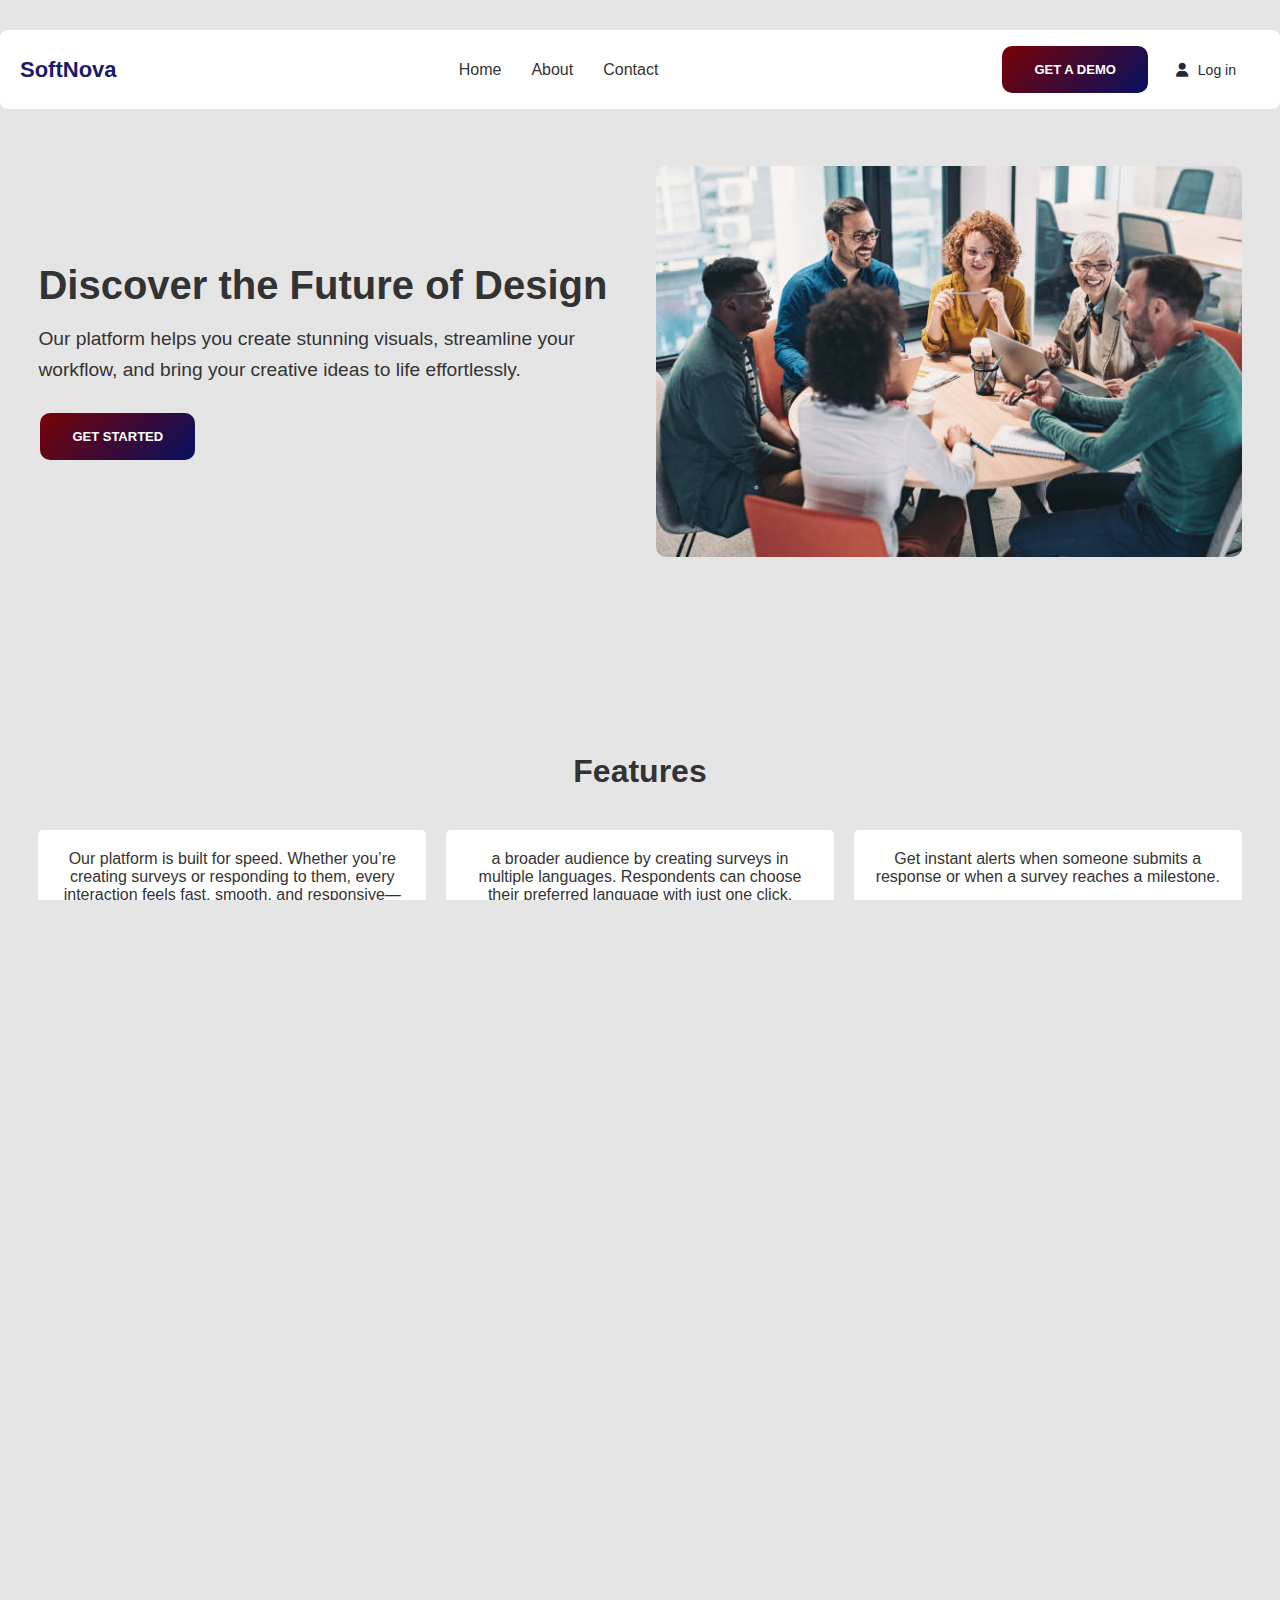
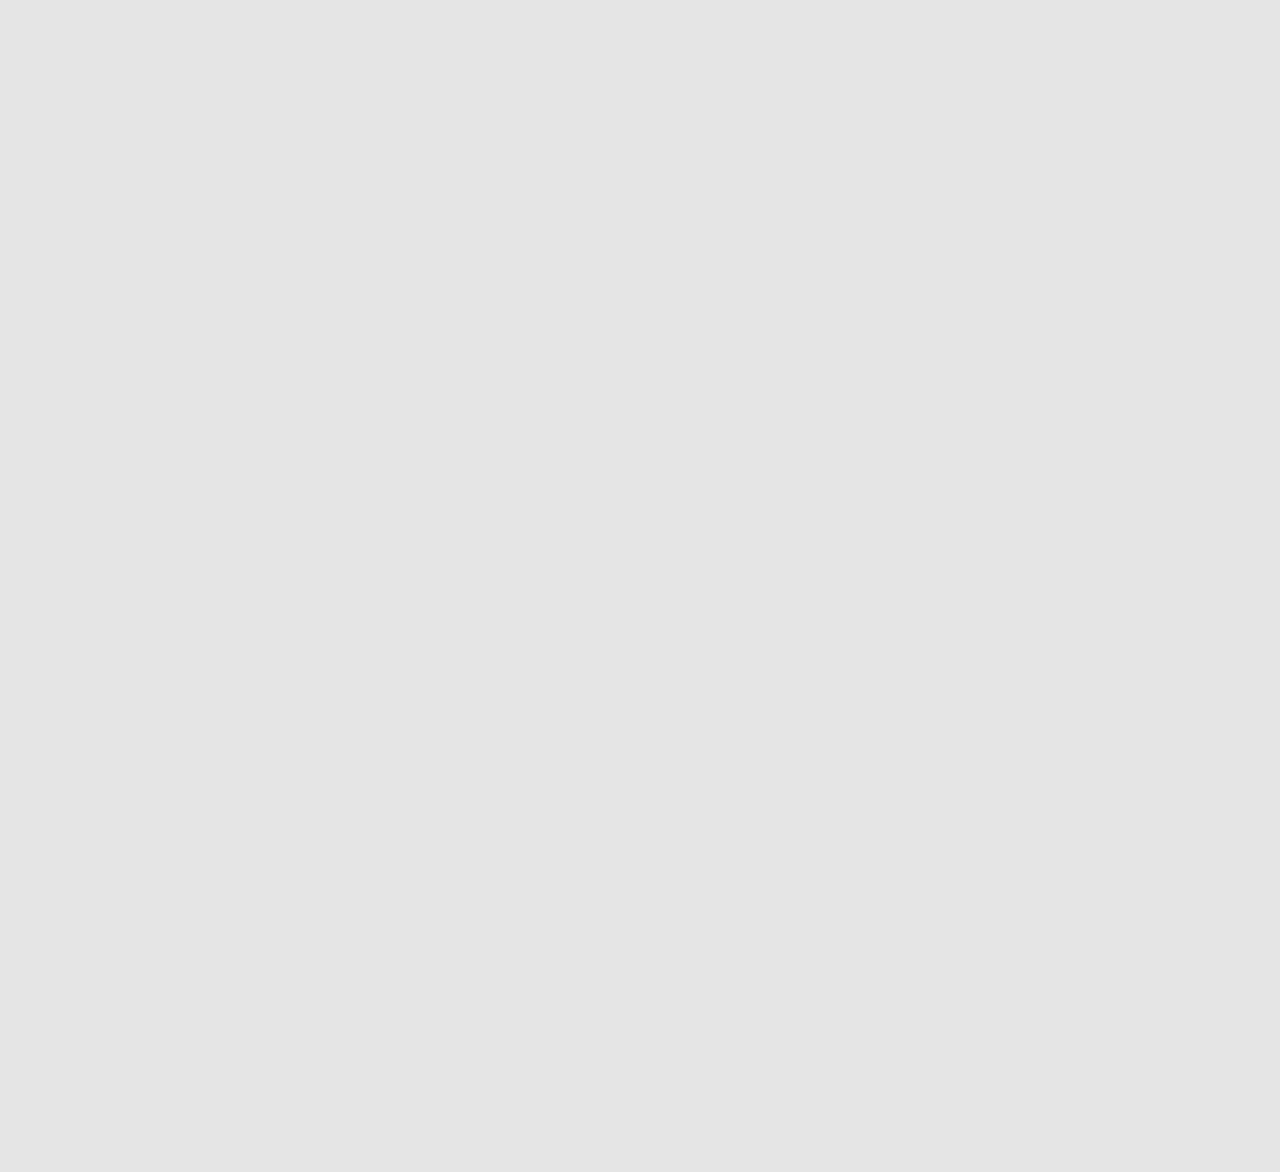
<file: index.html>
<!DOCTYPE html>
<html lang="en">
  <head>
    <meta charset="UTF-8" />
    <meta name="viewport" content="width=device-width, initial-scale=1.0" />
    <title>SoftNova</title>
    <link rel="stylesheet" href="styles.css" />
    <link
      rel="stylesheet"
      href="https://cdnjs.cloudflare.com/ajax/libs/font-awesome/6.0.0-beta3/css/all.min.css"
    />
  </head>
  <body>
    <header>
      <nav class="navbar">
        <div class="container">
          <a href="index.html" class="logo"> SoftNova </a>

          <!-- Toggle Button (Mobile) -->
          <button class="menu-toggle" id="menuToggle">☰</button>

          <!-- Navigation Menu -->
          <div class="menu" id="mobileMenu">
            <ul class="menu-list">
              <li><a href="index.html">Home</a></li>
              <li><a href="about-us.html">About</a></li>
              <li><a href="contact.html">Contact</a></li>
            </ul>

            <!-- Reused login and demo button (only shown in mobile view by CSS) -->
            <div class="auth-buttons mobile-auth">
              <button class="cta-btn">Get a demo</button>
              <a href="login.html" target="_blank" class="login-button"
                ><i class="fas fa-user"></i> Log in</a
              >
            </div>
          </div>
          <!-- Reused login and demo button (only shown in desktop view by CSS) -->
          <div class="auth-buttons desktop-auth">
            <button class="cta-btn">Get a demo</button>
            <a href="login.html" target="_blank" class="login-button"
              ><i class="fas fa-user"></i> Log in</a
            >
          </div>
        </div>
      </nav>
    </header>
    <div class="content_container">
      <section class="hero">
        <article class="hero-content">
          <h1>Discover the Future of Design</h1>
          <p>
            Our platform helps you create stunning visuals, streamline your
            workflow, and bring your creative ideas to life effortlessly.
          </p>
          <button class="cta-btn">Get Started</button>
        </article>
        <figure class="hero-image">
          <img src="peoples.jpg" alt="Design Illustration" />
        </figure>
      </section>
      <section id="features" class="features">
        <h2>Features</h2>
       <div class="feature-item">
          Our platform is built for speed. Whether you’re creating surveys or
          responding to them, every interaction feels fast, smooth, and
          responsive—even on slower connections.
        </div>

        <div class="feature-item">
          a broader audience by creating surveys in multiple languages.
          Respondents can choose their preferred language with just one click.
        </div>
        <div class="feature-item">
          Get instant alerts when someone submits a response or when a survey
          reaches a milestone.
        </div>
        <div class="feature-item">
          Limit who can respond using tools like password protection, email
          invitations, IP filtering, or setting max response limits.
        </div>
        <div class="feature-item">
          We follow industry-standard encryption and privacy practices to keep
          your data safe. You also control how long survey responses are stored
          or retained.
        </div>
      </section>
      <section class="gallery">
        <h2>Products</h2>
        <img
          src="software_launch_img_1.png"
          alt="Gallery image 1"
        />
        <img
          src="software_launch_img_2.png"
          alt="Gallery image 2"
        />
        <img
          src="software_launch_img_3.png"
          alt="Gallery image 3"
        />
        <img
          src="software_launch_img_4.png"
          alt="Gallery image 4"
        />
        <img
          src="software_launch_img_5.png"
          alt="Gallery image 5"
        />
        <img
          src="software_launch_img_6.png"
          alt="Gallery image 6"
        />
      </section>
      <section id="testimonials" class="testimonials">
        <h2>What Our Customers Say</h2>
        <div class="testimonial">
          <p>"This service is amazing!"</p>
          <cite>- John Doe</cite>
        </div>
        <div class="testimonial">
          <p>"This service is amazing!"</p>
          <cite>- John Doe</cite>
        </div>
        <div class="testimonial">
          <p>
            "Incredible experience from start to finish. Highly recommended!"
          </p>
          <cite>- Sarah Mitchell</cite>
        </div>

        <div class="testimonial">
          <p>"Very intuitive and easy to use. Saved me so much time!"</p>
          <cite>- Ankit Sharma</cite>
        </div>
      </section>
    </div>

    <footer class="footer">
      <div class="footer-container">
        <div class="footer-top">
          <a href="index.html" class="footer-logo-link">
            <div class="logo">SoftNova</div>
          </a>

          <ul class="footer-links">
            <li><a href="about-us.html">About</a></li>
            <li><a href="#">Privacy Policy</a></li>
            <li><a href="contact.html">Contact</a></li>
          </ul>
        </div>

        <hr class="footer-divider" />
        <div class="footer-bottom">
          <span class="footer-copy">
            © 2025 <a href="">SoftNova</a>. All Rights Reserved.
          </span>
          <div class="footer-social">
            <a href="https://linkedin.com" target="_blank">
              <i class="fab fa-linkedin"></i>
            </a>
            <a href="https://github.com" target="_blank">
              <i class="fab fa-github"></i></a
            ><a href="https://facebook.com" target="_blank"
              ><i class="fab fa-facebook"></i
            ></a>
            <a href="https://twitter.com" target="_blank"
              ><i class="fab fa-twitter"></i
            ></a>
          </div>
        </div>
      </div>
    </footer>
    <script>
      const toggle = document.getElementById("menuToggle");
      const menu = document.getElementById("mobileMenu");

      toggle.addEventListener("click", () => {
        menu.classList.toggle("show");
      });
    </script>
  </body>
</html>
</file>
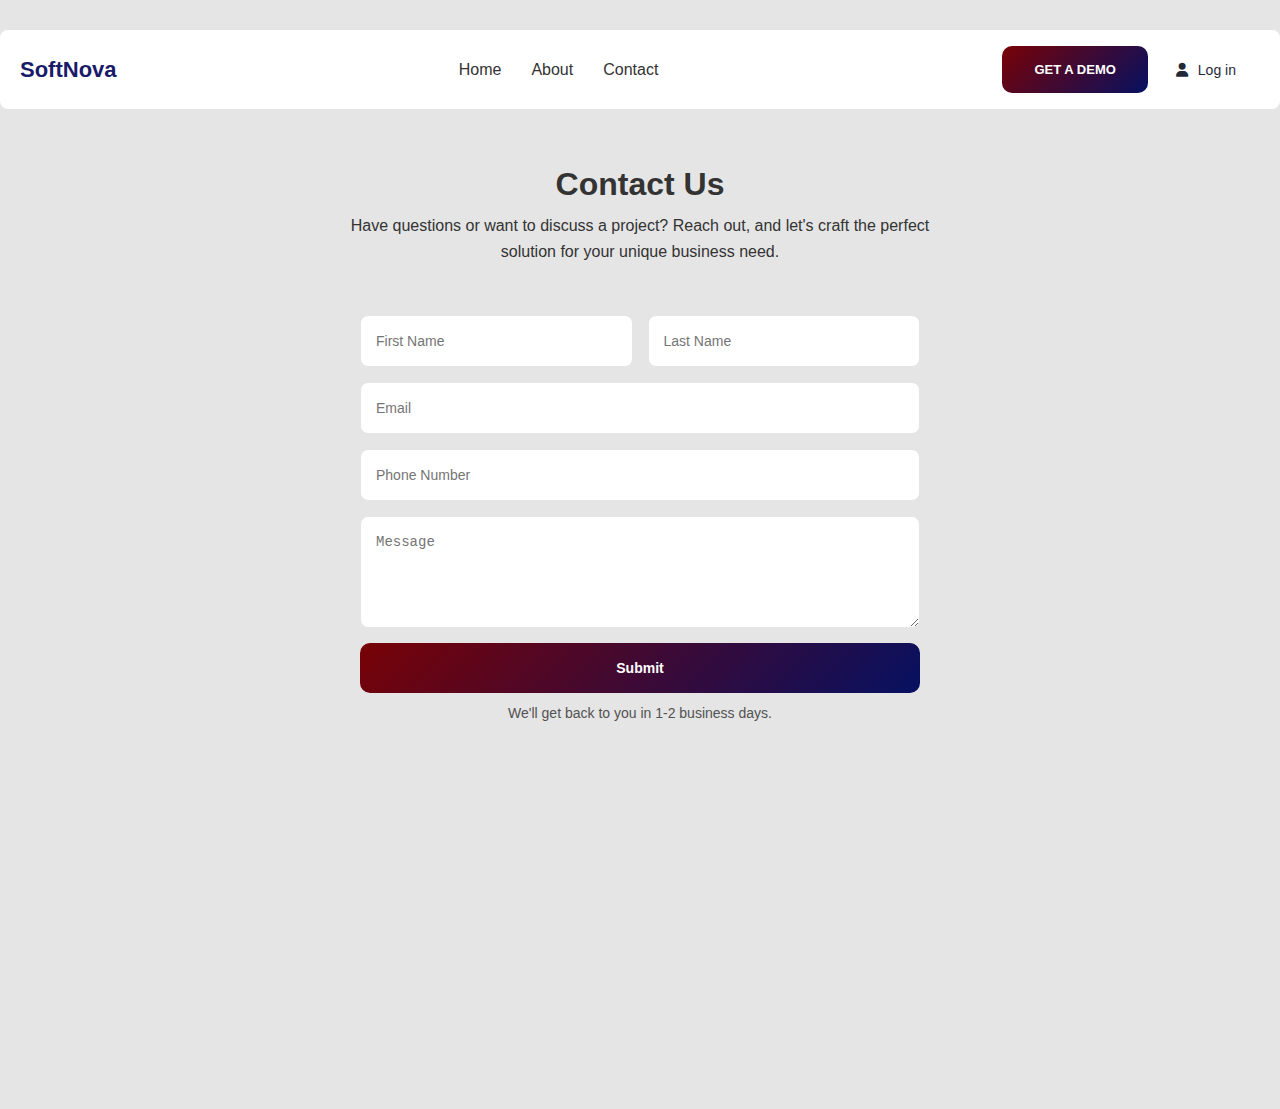
<file: contact.html>
<!DOCTYPE html>
<html lang="en">
  <head>
    <meta charset="UTF-8" />
    <meta name="viewport" content="width=device-width, initial-scale=1.0" />
    <title>SoftNova</title>
    <link rel="stylesheet" href="styles.css" />
    <link
      rel="stylesheet"
      href="https://cdnjs.cloudflare.com/ajax/libs/font-awesome/6.0.0-beta3/css/all.min.css"
    />
  </head>
  <body>
    <header>
      <nav class="navbar">
        <div class="container">
          <a href="index.html" class="logo"> SoftNova </a>

          <!-- Toggle Button (Mobile) -->
          <button class="menu-toggle" id="menuToggle">☰</button>

          <!-- Navigation Menu -->
          <div class="menu" id="mobileMenu">
            <ul class="menu-list">
              <li><a href="index.html">Home</a></li>
              <li><a href="about-us.html">About</a></li>
              <li><a href="contact.html">Contact</a></li>
            </ul>

            <!-- Reused login and demo button (only shown in mobile view by CSS) -->
            <div class="auth-buttons mobile-auth">
              <button class="cta-btn">Get a demo</button>
              <a href="login.html" target="_blank" class="login-button"
                ><i class="fas fa-user"></i> Log in</a
              >
            </div>
          </div>
          <!-- Reused login and demo button (only shown in desktop view by CSS) -->
          <div class="auth-buttons desktop-auth">
            <button class="cta-btn">Get a demo</button>
            <a href="login.html" target="_blank" class="login-button"
              ><i class="fas fa-user"></i> Log in</a
            >
          </div>
        </div>
      </nav>
    </header>
    <div class="content_container">
      <section id="contact" class="contact">
        <h2>Contact Us</h2>
        <p>
          Have questions or want to discuss a project? Reach out, and let's
          craft the perfect solution for your unique business need.
        </p>
        <form action="submit_form.php" method="post">
          <div class="name-row">
            <label for="firstname" class="sr-only">First Name</label>
            <input
              type="text"
              id="firstname"
              name="firstname"
              placeholder="First Name"
              required
            />
            <label for="lastname" class="sr-only">Last Name</label>
            <input
              id="lastname"
              type="text"
              name="lastname"
              placeholder="Last Name"
              required
            />
          </div>
          <label for="email" class="sr-only">Email</label>
          <input
            id="email"
            type="email"
            name="email"
            placeholder="Email"
            required
          />
          <label for="phonenumber" class="sr-only">Phone Number</label>
          <input
            id="phonenumber"
            type="phonenumber"
            name="phonenumber"
            placeholder="Phone Number"
            required
          />
          <label for="message" class="sr-only">Your Message</label>
          <textarea
            id="message"
            name="message"
            rows="4"
            placeholder="Message"
            required
          ></textarea>

          <button type="submit" class="btn">Submit</button>
          <div class="text">We'll get back to you in 1-2 business days.</div>
        </form>
      </section>
    </div>
    <footer class="footer">
      <div class="footer-container">
        <div class="footer-top">
          <a href="index.html" class="footer-logo-link">
            <div class="logo">SoftNova</div>
          </a>

          <ul class="footer-links">
            <li><a href="about-us.html">About</a></li>
            <li><a href="#">Privacy Policy</a></li>
            <li><a href="contact.html">Contact</a></li>
          </ul>
        </div>

        <hr class="footer-divider" />
        <div class="footer-bottom">
          <span class="footer-copy">
            © 2025 <a href="">SoftNova</a>. All Rights Reserved.
          </span>
          <div class="footer-social">
            <a href="https://linkedin.com" target="_blank">
              <i class="fab fa-linkedin"></i>
            </a>
            <a href="https://github.com" target="_blank">
              <i class="fab fa-github"></i
            ></a>
            <a href="https://facebook.com" target="_blank"
              ><i class="fab fa-facebook"></i
            ></a>
            <a href="https://twitter.com" target="_blank"
              ><i class="fab fa-twitter"></i
            ></a>
          </div>
        </div>
      </div>
    </footer>
    <script>
      const toggle = document.getElementById("menuToggle");
      const menu = document.getElementById("mobileMenu");
      toggle.addEventListener("click", () => {
        menu.classList.toggle("show");
      });
    </script>
  </body>
</html>
</file>
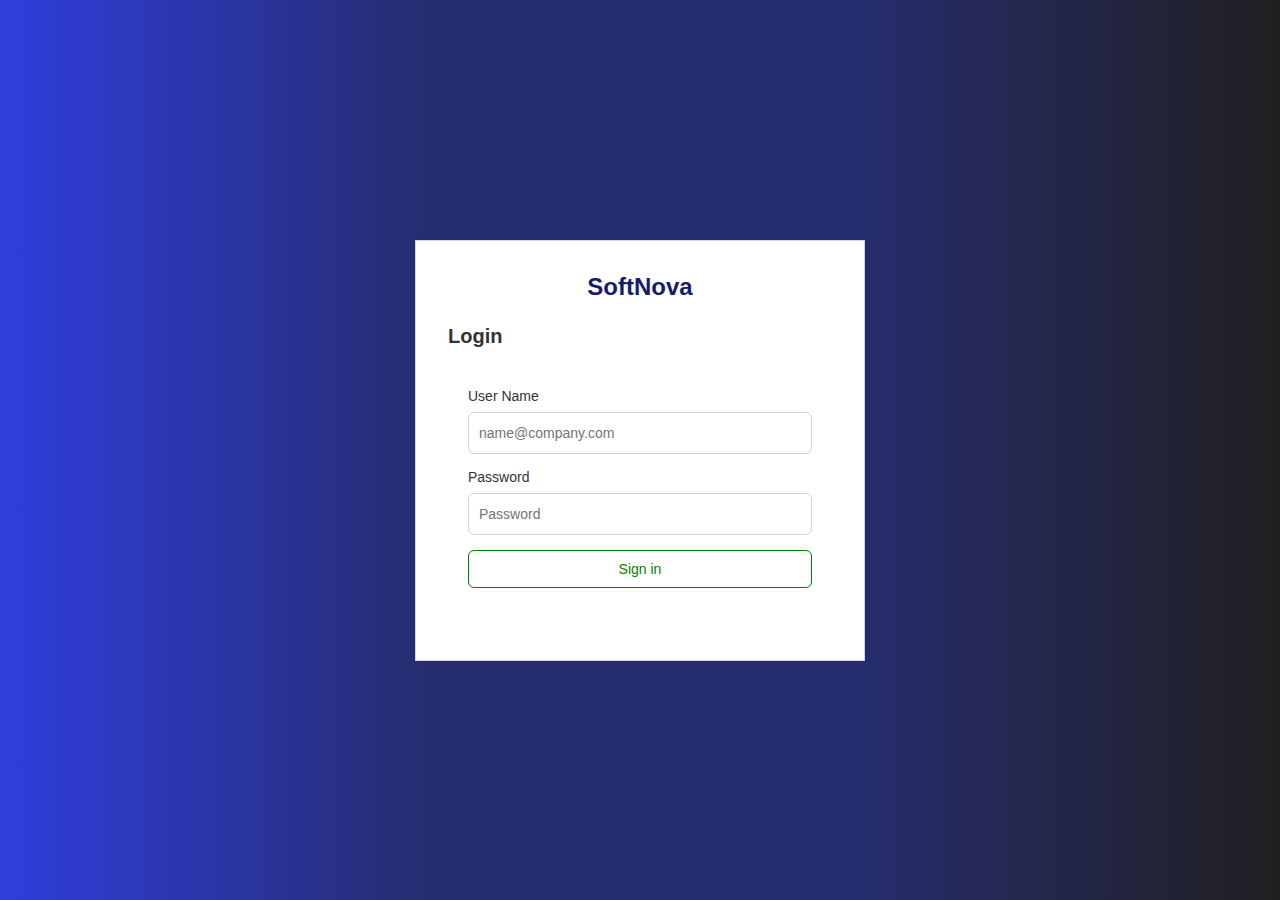
<file: login.html>
<!DOCTYPE html>
<html>
  <head>
    <meta charset="UTF-8" />
    <meta name="viewport" content="width=device-width, initial-scale=1.0" />
    <title>SoftNova</title>
    <link rel="stylesheet" href="styles.css" />
    <link
      rel="stylesheet"
      href="https://cdnjs.cloudflare.com/ajax/libs/font-awesome/6.0.0-beta3/css/all.min.css"
    />
  </head>
  <body>
    <section class="login-section">
      <div class="login-container">
        <div class="login-box">
          <a href="#" class="logo-link"> SoftNova</a>
          <div class="form-content">
            <h1 class="form-title">Login</h1>
            <form action="#" class="login-form">
              <div class="form-group">
                <label for="email">User Name</label>
                <input
                  type="email"
                  id="email"
                  name="email"
                  placeholder="name@company.com"
                  required
                />
              </div>
              <div class="form-group">
                <label for="password">Password</label>
                <input
                  type="password"
                  id="password"
                  name="password"
                  placeholder="Password"
                  required
                />
              </div>

              <button type="submit" class="submit-btn">Sign in</button>
            </form>
          </div>
        </div>
      </div>
    </section>
  </body>
</html>
</file>
<file: styles.css>
* {
  box-sizing: border-box;
  margin: 0;
  padding: 0;
}
html,
body {
  height: 100%;
  overflow: auto;
  scrollbar-width: none;
  -ms-overflow-style: none;
}

body::-webkit-scrollbar {
  display: none;
}
body {
  font-family: "Arial", sans-serif;
  background-color: #e5e5e5;
  color: #333;
}
/* DESKTOP VIEW */
.navbar {
  position: fixed;
  top: 10px;
  width: 100%;
  background-color: white;
  padding: 12px 20px;
  border-radius: 8px;
  margin-top: 20px;
}

.container {
  display: flex;
  justify-content: space-between;
  flex-wrap: wrap;
}

.logo {
  display: flex;
  align-items: center;
  text-decoration: none;
  color: #1a1a6a;
  font-size: 22px;
  font-weight: 700;
}

.menu-toggle {
  display: none;
}

.menu {
  display: flex;
  width: auto;
  align-items: center;
  justify-content: space-between;
  flex-direction: row;
  margin-top: 0;
}

.menu-list {
  list-style: none;
  display: flex;
  flex-direction: row;
  gap: 30px;
  margin: 0;
  border: none;
}

.menu-list li {
  border: none;
}

.menu-list a {
  color: #333;
  text-decoration: none;
  padding: 10px 0;
  display: block;
  transition: color 0.3s ease;
}

.menu-list a:hover {
  color: #491235 !important;
}
/* Common button layout */
.auth-buttons {
  display: flex;
  flex-direction: row;
  gap: 10px;
}

.cta-btn {
  background: linear-gradient(135deg, #780206, #061161);
  font-weight: 700;
  border: none;
  color: white;
  padding: 16px 32px;
  text-align: center;
  text-decoration: none;
  font-size: small;
  margin: 4px 2px;
  cursor: pointer;
  text-transform: uppercase;
  border-radius: 10px;
}

.login-button {
  color: #1f2937;
  font-size: 0.875rem;
  padding: 0.5rem 1rem;
  margin-right: 0.5rem;
  outline: none;
  text-decoration: none;
  display: flex;
  align-items: center;
  gap: 10px;
}

/* Hide mobile buttons in desktop view */
.desktop-auth {
  display: flex;
}
.mobile-auth {
  display: none;
}
.content_container {
  padding: 3%;
}
/* hero-section */
.hero {
  display: flex;
  flex-direction: row;
  align-items: center;
  justify-content: space-between;
  padding: 8rem 0;
  gap: 2rem;
}

.hero-content {
  flex: 1;
}

.hero-content h1 {
  font-size: 2.5rem;
  margin-bottom: 1rem;
}

.hero-content p {
  font-size: 1.2rem;
  line-height: 1.6;
  margin-bottom: 1.5rem;
}

.hero-image {
  flex: 1;
  text-align: right;
}

.hero-image img {
  max-width: 100%;
  height: auto;
  border-radius: 10px;
}

/* Features section */
.features {
  display: grid;
  grid-template-columns: 1fr 1fr 1fr;
  gap: 20px;
  padding: 4rem 0;
  text-align: center;
}

.features h2 {
  grid-column: 1 / -1;
  margin-bottom: 20px;
  font-size: 2rem;
}

.feature-item {
  background-color: white;
  padding: 20px;
  border-radius: 5px;
}
/* Gallery section */
.gallery {
  display: grid;
  grid-template-columns: 1fr 1fr 1fr;
  gap: 20px;
  padding: 4rem 0;
  text-align: center;
}
.gallery h2 {
  grid-column: 1 / -1;
  margin-bottom: 20px;
  font-size: 2rem;
}
.gallery img {
  width: 100%;
  height: auto;
  border-radius: 0.5rem;
  display: block;
}

/* Testimonials section */
.testimonials {
  display: grid;
  grid-template-columns: 1fr 1fr 1fr;
  gap: 20px;
  padding: 4rem 0;
  text-align: center;
}

.testimonials h2 {
  grid-column: 1 / -1;
  margin-bottom: 20px;
  font-size: 2rem;
}

.testimonial {
  background-color: white;
  padding: 20px;
  border-radius: 5px;
}
/* contact-section */
.sr-only {
  position: absolute;
  width: 1px;
  height: 1px;
  padding: 0;
  margin: -1px;
  overflow: hidden;
  clip: rect(0, 0, 0, 0);
  white-space: nowrap;
  border: 0;
}

.contact {
  text-align: center;
  padding: 8rem 0;
}

.contact h2 {
  font-size: 2rem;
  margin-bottom: 10px;
}

.contact p {
  font-size: 1rem;
  margin-bottom: 30px;
  max-width: 600px;
  margin-left: auto;
  margin-right: auto;
  line-height: 1.6;
}

form {
  display: flex;
  flex-direction: column;
  max-width: 600px;
  margin: 20px auto;
  padding: 20px;
  border-radius: 8px;
  width: 100%;
}

.name-row {
  display: flex;
  flex-direction: row;
  gap: 15px;
}

input,
textarea {
  padding: 15px;
  margin-bottom: 15px;
  border: 1px solid #e5e5e5;
  border-radius: 0.5rem;
  font-size: 0.875rem;
  line-height: 1.25rem;
  width: 100%;
}
.btn {
  padding: 15px;
  background: linear-gradient(135deg, #780206, #061161);
  color: #fff;
  border: none;
  cursor: pointer;
  font-weight: 700;
  font-size: 0.875rem;
  line-height: 1.25rem;
  border-radius: 10px;
}

.text {
  font-size: 14px;
  color: #525252;
  text-align: center;
  margin-top: 12px;
}
/* login-section */
.login-section {
  display: flex;
  align-items: center;
  justify-content: center;
  padding: 2rem 1rem;
  min-height: 100vh;
  background-image: linear-gradient(
    to right,
    #2f3edc,
    #262d6f,
    #262d6f,
    #202020
  ) !important;
}

/* Container */
.login-container {
  display: flex;
  flex-direction: column;
  align-items: center;
  width: 100%;
  max-width: 450px;
}

/* Logo */
.logo-link {
  display: flex;
  justify-content: center;
  margin-bottom: 1.5rem;
  font-size: 1.5rem;
  font-weight: 600;
  color: #1a1a6a;
  text-decoration: none;
}

.form-title {
  font-size: 1.25rem;
  font-weight: 700;
}
.login-box {
  background-color: #ffffff;
  border: 1px solid #d1d5db;
  width: 100%;
  padding: 2rem;
  box-shadow: 0 0 10px rgba(0, 0, 0, 0.05);
}
.form-group {
  display: flex;
  flex-direction: column;
}

.form-group label {
  margin-bottom: 0.5rem;
  font-size: 0.875rem;
  font-weight: 500;
}

.form-group input {
  padding: 0.625rem;
  border: 1px solid #d1d5db;
  border-radius: 6px;
  font-size: 0.875rem;
}

.submit-btn {
  background-color: transparent;
  color: green;
  padding: 0.625rem;
  border: 1px solid green;
  border-radius: 6px;
  font-size: 0.875rem;
  cursor: pointer;
}

/*  footer-section*/
.footer {
  background-color: #d4d4d4;
  box-shadow: 0 1px 2px rgba(0, 0, 0, 0.05);
}

.footer-container {
  padding: 2%;
}

.footer-top {
  display: flex;
  flex-direction: row;
  justify-content: space-between;
}

.footer-logo-link {
  display: flex;
  align-items: center;
  gap: 0.75rem;
  margin-bottom: 1rem;
  text-decoration: none;
}

.footer-logo {
  height: 2rem;
}

.footer-brand {
  font-size: 1.5rem;
  font-weight: 600;
  white-space: nowrap;
  color: black;
}

.footer-links {
  display: flex;
  flex-wrap: wrap;
  gap: 1rem;
  font-size: 0.875rem;
  font-weight: 500;
  color: #525252;
  margin-bottom: 1.5rem;
  list-style: none;
  padding: 0;
}

.footer-links a {
  text-decoration: none;
  color: inherit;
}

.footer-links a:hover {
  color: #491235;
}

.footer-divider {
  border: none;
  border-top: 1px solid #a5a0a04d;
  margin: 1.5rem 0;
}
.footer-bottom {
  display: flex;
  justify-content: space-between;
}
.footer-copy {
  font-size: 0.875rem;
  text-align: center;
  color: #525252;
}

.footer-copy a {
  text-decoration: none;
  color: inherit;
}
.footer-social {
  display: flex;
  gap: 1rem;
  font-size: 0.875rem;
  font-weight: 500;
  margin-bottom: 1.5rem;
}

.footer-social a {
  text-decoration: none;
  color: #525252;
}

/* In mobile view */
@media (max-width: 1023px) {
  .menu-toggle {
    display: inline-block;
    font-size: 28px;
    background: none;
    border: none;
    cursor: pointer;
    color: #1a1a6a;
    margin-left: auto;
  }

  .menu {
    display: none;
    width: 100%;
    flex-direction: column;
    align-items: flex-start;
    gap: 16px;
    margin-top: 10px;
  }

  .menu.show {
    display: flex;
  }

  .menu-list {
    flex-direction: column;
    align-items: flex-start;
    width: 100%;
    gap: 0px;
  }

  .menu-list li {
    width: 100%;
    border-bottom: 1px solid #eee;
  }

  .menu-list a {
    display: block;
    width: 100%;
    padding: 10px 16px;
    color: #333;
    text-decoration: none;
    transition: 0.2s;
  }

  /* Hide desktop auth buttons */
  .desktop-auth {
    display: none;
  }

  /* Show mobile auth buttons */
  .mobile-auth {
    display: flex;
    flex-direction: column;
    width: 100%;
    gap: 10px;
  }

  .mobile-auth .cta-btn,
  .mobile-auth .login-button {
    width: 100%;
    justify-content: flex-start;
  }
  .login-section {
    background-image: none !important;
  }
  .hero {
    flex-direction: column;
    text-align: center;
    padding: 8rem 0;
  }

  .hero-image {
    text-align: center;
  }

  .features {
    grid-template-columns: 1fr;
    padding: 0px;
  }

  .gallery {
    grid-template-columns: 1fr 1fr;
  }

  .testimonials {
    grid-template-columns: 1fr;
    padding: 2rem 0;
  }
  .name-row {
    flex-direction: column;
    gap: 0px;
  }

  form {
    max-width: 100%;
    padding: 10px;
  }
  .footer-container {
    padding: 5% 5%;
  }
  .footer-top {
    display: flex;
    flex-direction: column;
  }
  .footer-bottom {
    flex-direction: column;
    align-items: center;
    gap: 1rem;
    text-align: center;
  }
}
</file>
